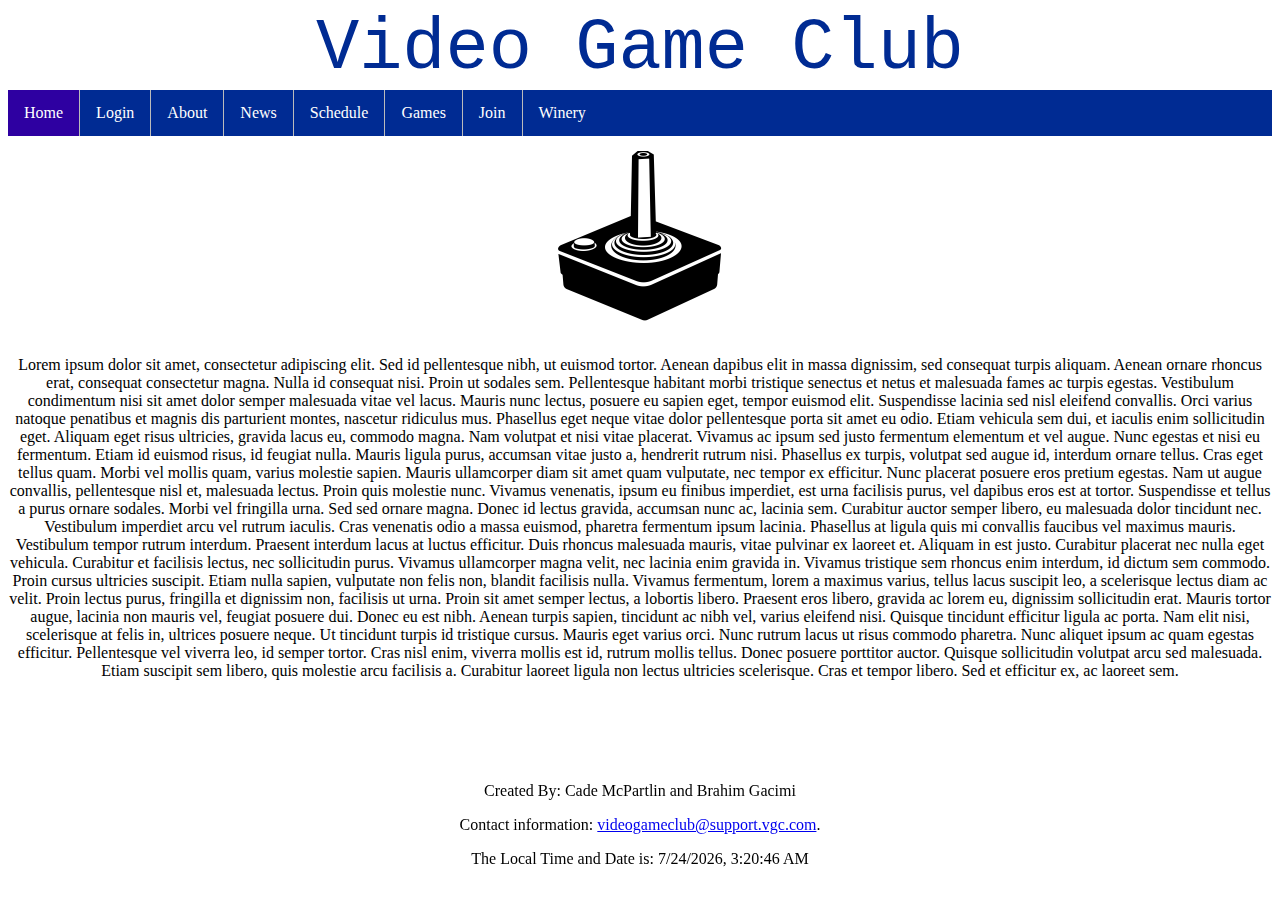
<file: html/index.html>
<!doctype html>
<html>
<head>
<meta charset="utf-8">
<title>Video Game Club</title>
<style type="text/css">

</style>
<script src = "DateTime.js"></script>
<link href="../css/styles.css" rel="stylesheet" type="text/css">
</head>
<header class="header">  Video Game Club</header>
<nav class="nav_bar">
  <ul>
	<li><a a class="active" href="index.html"> Home</a></li>
    <li><a href="login.html">Login</a></li>
    <li><a href="about.html">About</a><br>
    </li>
    <li><a href="news.html">News</a></li>
    <li><a href="schedule.html">Schedule </a></li>
	<li><a href="Games.html">Games</a></li> 
	<li><a href="become_member.html">Join</a></li>
	<li><a href="wine.php">Winery</a></li>
  </ul>
</nav>
<main class="home_image_section">
	<img clas= "home_image" src="../images/atari.png" alt=""/>
	<p>Lorem ipsum dolor sit amet, consectetur adipiscing elit. Sed id pellentesque nibh, ut euismod tortor. Aenean dapibus elit in massa dignissim, sed consequat turpis aliquam. Aenean ornare rhoncus erat, consequat consectetur magna. Nulla id consequat nisi. Proin ut sodales sem. Pellentesque habitant morbi tristique senectus et netus et malesuada fames ac turpis egestas. Vestibulum condimentum nisi sit amet dolor semper malesuada vitae vel lacus. Mauris nunc lectus, posuere eu sapien eget, tempor euismod elit. Suspendisse lacinia sed nisl eleifend convallis. Orci varius natoque penatibus et magnis dis parturient montes, nascetur ridiculus mus. Phasellus eget neque vitae dolor pellentesque porta sit amet eu odio. Etiam vehicula sem dui, et iaculis enim sollicitudin eget. Aliquam eget risus ultricies, gravida lacus eu, commodo magna. Nam volutpat et nisi vitae placerat. Vivamus ac ipsum sed justo fermentum elementum et vel augue. Nunc egestas et nisi eu fermentum. Etiam id euismod risus, id feugiat nulla. Mauris ligula purus, accumsan vitae justo a, hendrerit rutrum nisi. Phasellus ex turpis, volutpat sed augue id, interdum ornare tellus. Cras eget tellus quam. Morbi vel mollis quam, varius molestie sapien. Mauris ullamcorper diam sit amet quam vulputate, nec tempor ex efficitur. Nunc placerat posuere eros pretium egestas. Nam ut augue convallis, pellentesque nisl et, malesuada lectus. Proin quis molestie nunc. Vivamus venenatis, ipsum eu finibus imperdiet, est urna facilisis purus, vel dapibus eros est at tortor. Suspendisse et tellus a purus ornare sodales. Morbi vel fringilla urna. Sed sed ornare magna. Donec id lectus gravida, accumsan nunc ac, lacinia sem. Curabitur auctor semper libero, eu malesuada dolor tincidunt nec. Vestibulum imperdiet arcu vel rutrum iaculis. Cras venenatis odio a massa euismod, pharetra fermentum ipsum lacinia. Phasellus at ligula quis mi convallis faucibus vel maximus mauris. Vestibulum tempor rutrum interdum. Praesent interdum lacus at luctus efficitur. Duis rhoncus malesuada mauris, vitae pulvinar ex laoreet et. Aliquam in est justo. Curabitur placerat nec nulla eget vehicula. Curabitur et facilisis lectus, nec sollicitudin purus. Vivamus ullamcorper magna velit, nec lacinia enim gravida in. Vivamus tristique sem rhoncus enim interdum, id dictum sem commodo. Proin cursus ultricies suscipit. Etiam nulla sapien, vulputate non felis non, blandit facilisis nulla. Vivamus fermentum, lorem a maximus varius, tellus lacus suscipit leo, a scelerisque lectus diam ac velit. Proin lectus purus, fringilla et dignissim non, facilisis ut urna. Proin sit amet semper lectus, a lobortis libero. Praesent eros libero, gravida ac lorem eu, dignissim sollicitudin erat. Mauris tortor augue, lacinia non mauris vel, feugiat posuere dui. Donec eu est nibh. Aenean turpis sapien, tincidunt ac nibh vel, varius eleifend nisi. Quisque tincidunt efficitur ligula ac porta. Nam elit nisi, scelerisque at felis in, ultrices posuere neque. Ut tincidunt turpis id tristique cursus. Mauris eget varius orci. Nunc rutrum lacus ut risus commodo pharetra. Nunc aliquet ipsum ac quam egestas efficitur. Pellentesque vel viverra leo, id semper tortor. Cras nisl enim, viverra mollis est id, rutrum mollis tellus. Donec posuere porttitor auctor. Quisque sollicitudin volutpat arcu sed malesuada. Etiam suscipit sem libero, quis molestie arcu facilisis a. Curabitur laoreet ligula non lectus ultricies scelerisque. Cras et tempor libero. Sed et efficitur ex, ac laoreet sem.</p>
</main>

<footer class="foot">
  <p>Created By: Cade McPartlin and Brahim Gacimi</p>
  <p>Contact information: <a href="mailto:someone@example.com">videogameclub@support.vgc.com</a>.</p>
  <section id = "strings"></section>
</footer>
</html>
</file>
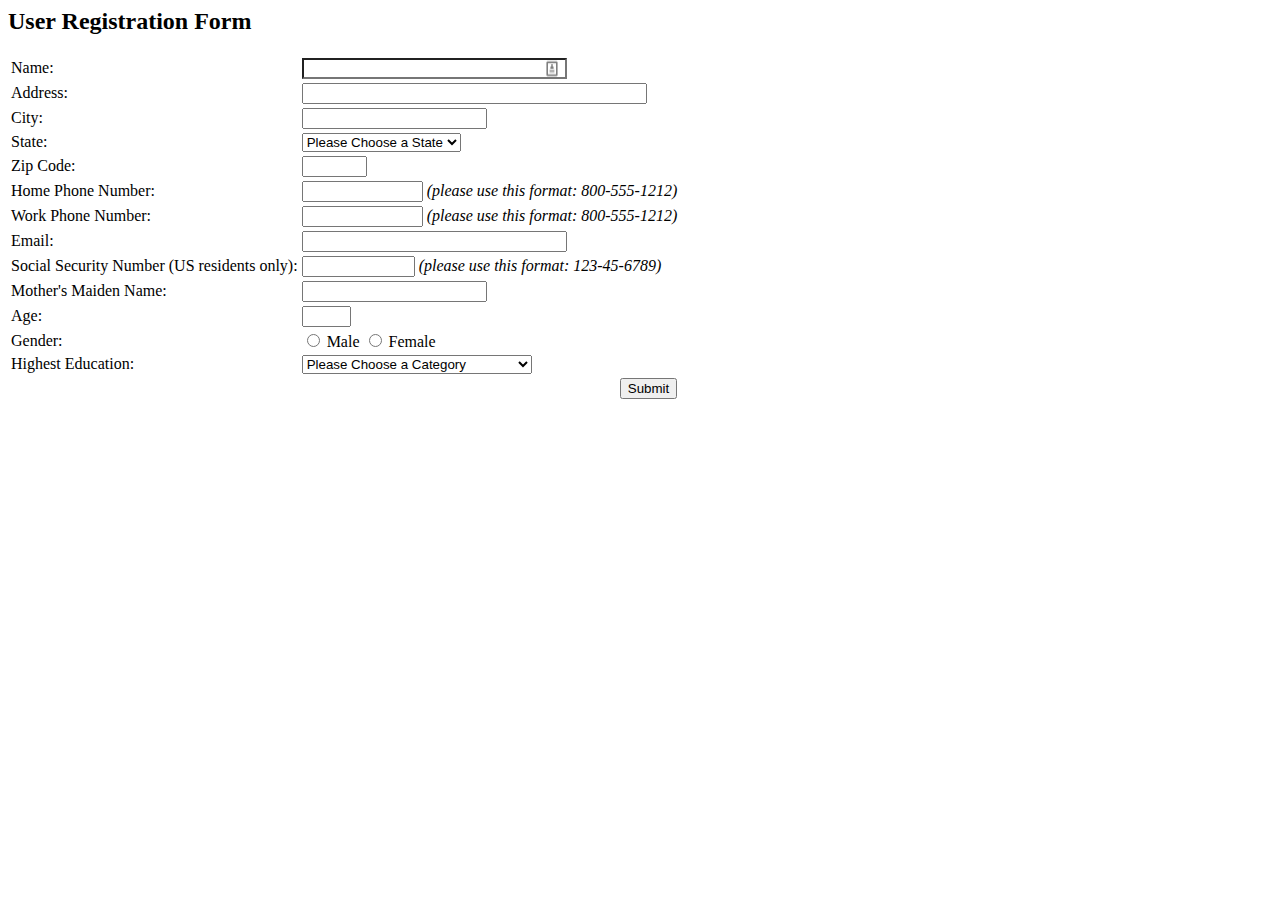
<file: User Registration.html>
<!-- saved from url=(0054)http://cs99.bradley.edu/~jiangbo/input_validation.html -->
<html><head><meta http-equiv="Content-Type" content="text/html; charset=windows-1252">
    <title>User Registration</title>
    <script language="JavaScript" src="./User Registration_files/formLib.js.download"></script>
    <script>
    <!--
      function validateForm ( form ) {
          
          requiredText = new Array( "name", "address", "city", "zip",
                                    "home_phone", "work_phone", "email", "age",
                                    "social_security", "maiden_name" );
          
          requiredSelect = new Array( "state", "education" );
          requiredRadio  = new Array( "gender" );
          
          return requireValues ( form, requiredText   ) &&
                 requireSelects( form, requiredSelect ) &&
                 requireRadios ( form, requiredRadio  ) &&
                 checkProblems ();
      }
    // -->
    </script>
  </head>
  
  <body bgcolor="#ffffff">
    
    <h2>User Registration Form</h2>
    
    <form method="GET" action="http://cs99.bradley.edu/~jiangbo/cgi-bin/registration.cgi" onsubmit="return validateForm( this );">
      <table border="0">
        <tbody><tr><td>
            Name:
          </td><td>
            <input type="text" name="name" size="30" maxlength="30" style="background-image: url(&quot;[data-uri]&quot;); background-repeat: no-repeat; background-attachment: scroll; background-size: 16px 18px; background-position: 98% 50%;">
          </td></tr>
        <tr><td>
            Address:
          </td><td>
            <input type="text" name="address" size="40" maxlength="50">
          </td></tr>
        <tr><td>
            City:
          </td><td>
            <input type="text" name="city" size="20" maxlength="20">
          </td></tr>
        <tr><td>
            State:
          </td><td>
            <select name="state" size="1">
              <option value="">Please Choose a State</option>
              <option value="AL">Alabama</option>
              <option value="AK">Alaska</option>
              <option value="AZ">Arizona</option>
                  .
                  .
                  .
              <option value="WY">Wyoming</option>
            </select>
          </td></tr>
        <tr><td>
            Zip Code:
          </td><td>
            <input type="text" name="zip" size="5" maxlength="5" onchange="checkZip( this );">
          </td></tr>
        <tr><td>
            Home Phone Number:
          </td><td>
            <input type="text" name="home_phone" size="12" maxlength="12" onchange="checkPhone( this );">
            <i>(please use this format: 800-555-1212)</i>
          </td></tr>
        <tr><td>
            Work Phone Number:
          </td><td>
            <input type="text" name="work_phone" size="12" maxlength="12" onchange="checkPhone( this );">
            <i>(please use this format: 800-555-1212)</i>
          </td></tr>
        <tr><td>
            Email:
          </td><td>
            <input type="text" name="email" size="30" maxlength="50" onchange="checkEmail( this );">
          </td></tr>
        <tr><td>
            Social Security Number (US residents only):
          </td><td>
            <input type="text" name="social_security" size="11" maxlength="11" onchange="checkSSN( this );">
            <i>(please use this format: 123-45-6789)</i>
          </td></tr>
        <tr><td>
            Mother's Maiden Name:
          </td><td>
            <input type="text" name="maiden_name" size="20" maxlength="20">
          </td></tr>
        <tr><td>
            Age:
          </td><td>
            <input type="text" name="age" size="3" maxlength="3" onchange="checkAge( this );">
          </td></tr>
        <tr><td>
            Gender:
          </td><td>
            <input type="radio" name="gender" value="male"> Male
            <input type="radio" name="gender" value="female"> Female
          </td></tr>
        <tr><td>
            Highest Education:
          </td><td>
            <select name="education" size="1">
              <option value="">Please Choose a Category</option>
              <option value="grade">Grade School</option>
              <option value="high">High School Graduate (or GED)</option>
              <option value="college">Some College</option>
              <option value="junior">Technical or Junior College Degree</option>
              <option value="bachelors">Four Year College Degree</option>
              <option value="graduate">Post Graduate Degree</option>
            </select>
          </td></tr>
        <tr>
          <td colspan="2" align="right">
            <input type="submit">
          </td></tr>
      </tbody></table>
    </form>
    
  

</body></html>
</file>
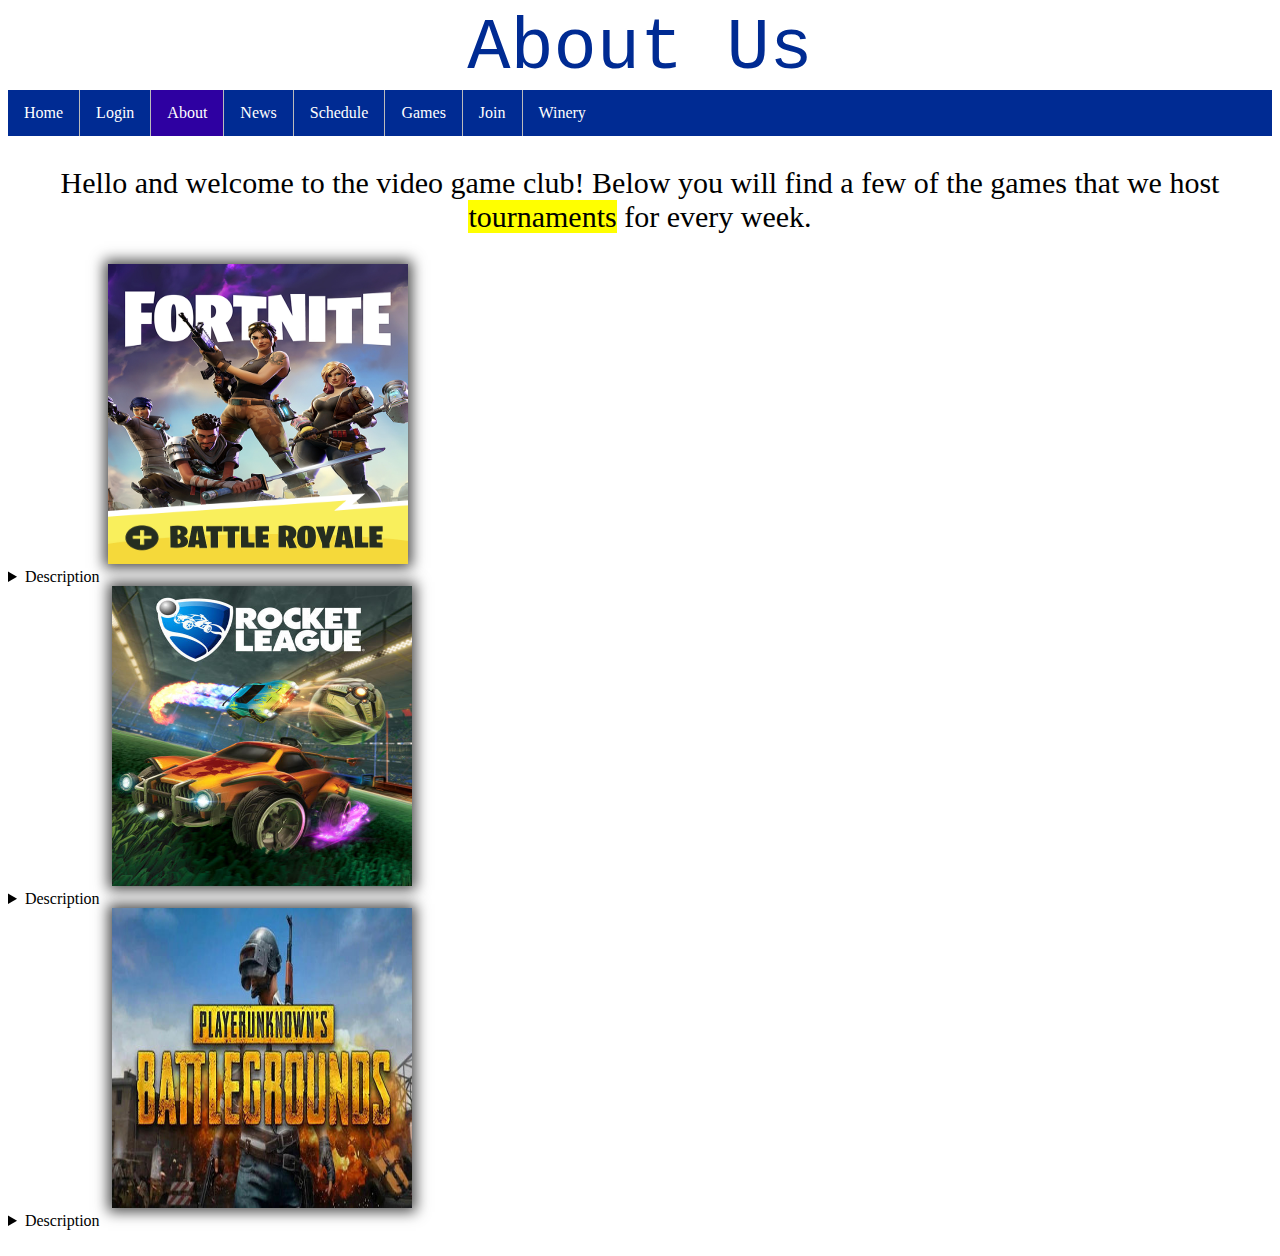
<file: html/about.html>
<!doctype html>
<html>
<head>
<meta charset="utf-8">
<title>Video Game Club - About</title>
<style type="text/css">
</style>
<link href="../css/styles.css" rel="stylesheet" type="text/css">
</head>

<body class="body">
<header class="header">About Us</header>
	<nav class="nav_bar">
	  <ul>
		<li><a href="index.html"> Home</a></li>
		<li><a href="login.html">Login</a></li>
		<li><a class="active" href="about.html">About</a><br>
		</li>
		<li><a href="news.html">News</a></li>
		<li><a href="schedule.html">Schedule </a></li>
		<li><a href="Games.html">Games</a></li> 
		<li><a href="become_member.html">Join</a></li>
		<li><a href="wine.php">Winery</a></li>

	  </ul>
	</nav>
<p class="about_text">Hello and welcome to the video game club! Below you will find a few of the games that we host <mark>tournaments</mark> for every week.</p>
	<section class="about_image_section">
		<img class = "about_images" src="../images/Fortnite.jpg" width="600" height="800" alt="">
			<details>
				<summary>Description</summary>
				<p>Fortnite is a co-op sandbox survival game developed by Epic Games and People Can Fly and published by Epic Games. The game is supported through microtransactions to purchase in-game currency that can be used towards these upgrades.</p>
			</details>
		<img/>
		<img class = "about_images" src="../images/rocket_league.jpg" width="518" height="600" alt="">
			<details>
			<summary>Description</summary>
			<p>Rocket League is a vehicular soccer video game developed and published by Psyonix. Rocket League is a sequel to Psyonix's Supersonic Acrobatic Rocket-Powered Battle-Cars, a 2008 video game for the PlayStation 3.</p>
			</details>
		<img/>
		<img class = "about_images" src="../images/PUBG.jpg" width="590" height="350" alt="">
			<details>
			<summary>Description</summary>
			<p>PlayerUnknown's Battlegrounds (PUBG) is a multiplayer online battle royale game developed and published by PUBG Corporation, a subsidiary of South Korean publisher Bluehole. The available safe area of the game's map decreases in size over time, directing surviving players into tighter areas to force encounters.</p>
			</details>
		<img/>	
	
	</section>
	
</body>	

</html>
</file>
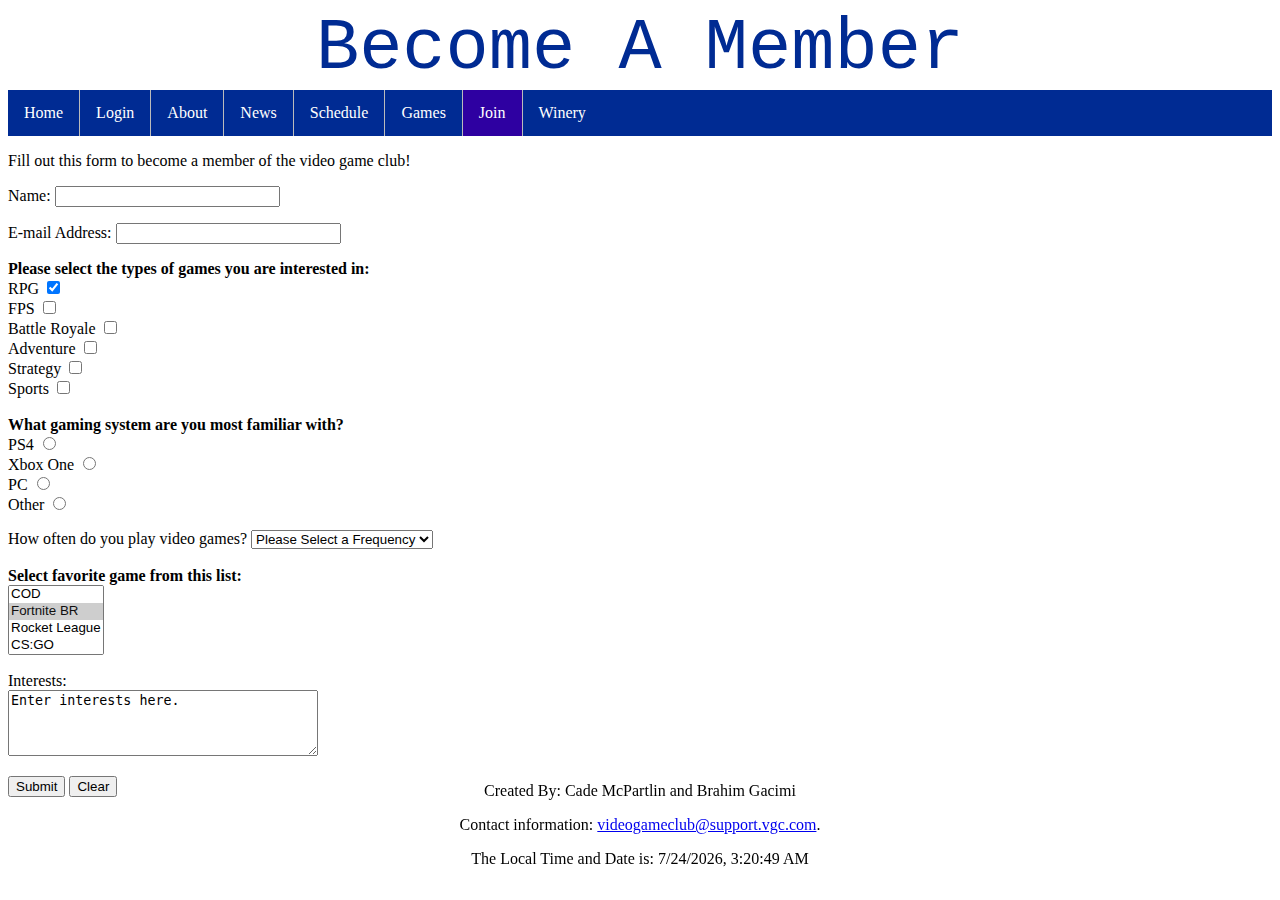
<file: html/become_member.html>
<!doctype html>
<html>
<head>
<meta charset="utf-8">
<title>Video Game Club - Join</title>
 <script language="JavaScript" src="../js/formLib.js"></script>
 <script src = "DateTime.js"></script>
<script>
<!--
  function validateForm ( form ) {

	  requiredText = new Array( "name", "email");

	  requiredSelect = new Array( "play_frequency", "game_types"  );
	  requiredRadio  = new Array( "game_system" );

	  return requireValues ( form, requiredText   ) &&
			 requireSelects( form, requiredSelect ) &&
			 requireRadios ( form, requiredRadio  ) &&
			 checkProblems ();
  }
// -->
</script>
<style type="text/css">
</style>
<link href="../css/styles.css" rel="stylesheet" type="text/css">
</head>
<header class="header">Become A Member</header>
<nav class="nav_bar">
  <ul>
	<li><a href="index.html"> Home</a></li>
    <li><a href="login.html">Login</a></li>
    <li><a href="about.html">About</a><br>
    </li>
    <li><a href="news.html">News</a></li>
    <li><a href="schedule.html">Schedule </a></li>
	<li><a href="Games.html">Games</a></li> 
	<li><a class="active" href="become_member.html">Join</a></li>
	<li><a href="wine.php">Winery</a></li>
  </ul>
</nav>

<body>
	<p>Fill out this form to become a member of the video game club!</p>
	
	<form class="form" method = "POST" action = "http://cs99.bradley.edu/~cmcpartlin/cgi-bin/member_echo.cgi" onSubmit="return validateForm( this );">
		<p><label>Name:
			<input name = "name" type = "text" size = "25" value = "">
	  </label></p>
		
		<p><label>E-mail Address: 
			<input name = "email" type = "text" size = "25" value = "">
			</label></p>
		
		<strong>Please select the types of games you are interested in:</strong><br>
		<label>RPG
	  <input name = "game_types" type = "checkbox"
				value = "RPG" checked></label><br>
		<label>FPS
			<input name = "game_types" type = "checkbox"
				value = "FPS"></label><br>
		<label>Battle Royale
			<input name = "game_types" type = "checkbox"
				value = "Battle Royale"></label><br>
		<label>Adventure
			<input name = "game_types" type = "checkbox"
				value = "Adventure"></label><br>
		<label>Strategy
			<input name = "game_types" type = "checkbox"
				value = "Strategy"></label><br>
		<label>Sports
			<input name = "game_types" type = "checkbox"
				value = "Sports"></label><br>
		
		<br><strong>What gaming system are you most familiar with?</strong><br>
		<label>PS4
			<input name = "game_system" type = "radio"
				value = "PS4"></label><br>
		<label>Xbox One
			<input name = "game_system" type = "radio"
				value = "Xbox One"></label><br>
		<label>PC
			<input name = "game_system" type = "radio"
				value = "PC"></label><br>
		<label>Other
			<input name = "game_system" type = "radio"
				value = "Other"></label>
	  <p>
		
		 <label>How often do you play video games?
			  <select name ="play_frequency">
				  	<option value="">Please Select a Frequency</option>
					<option >Every Day</option>
					<option >3x week</option>
					<option >1x week</option>
					<option >1x month</option>
					<option >Once in a while</option>
					<option >Never</option>
				  	
				</select>
			</label><br> 
		  
		<br><strong>Select favorite game from this list:</strong>
		<br><select name="fave_game" size="4" multiple="">
		  <option>COD</option>
		  <option selected="selected">Fortnite BR</option>
		  <option>Rocket League</option>
		  <option>CS:GO</option>
		  <option>PUBG</option>
		  <option>Other</option>
		</select><br>
		
			
		</p>
		
		<p><label>Interests:<br>
			<textarea name = "interests"
				rows = "4" cols = "36">Enter interests here.</textarea>
			</label></p>
		
		<p>
			<input type = "submit" value = "Submit">
			<input type = "reset" value = "Clear">
		</p>
	</form>
</body>

<footer class="foot">
  <p>Created By: Cade McPartlin and Brahim Gacimi</p>
  <p>Contact information: <a href="mailto:someone@example.com">videogameclub@support.vgc.com</a>.</p>
  <section id = "strings"></section>
</footer>
</html>
</file>
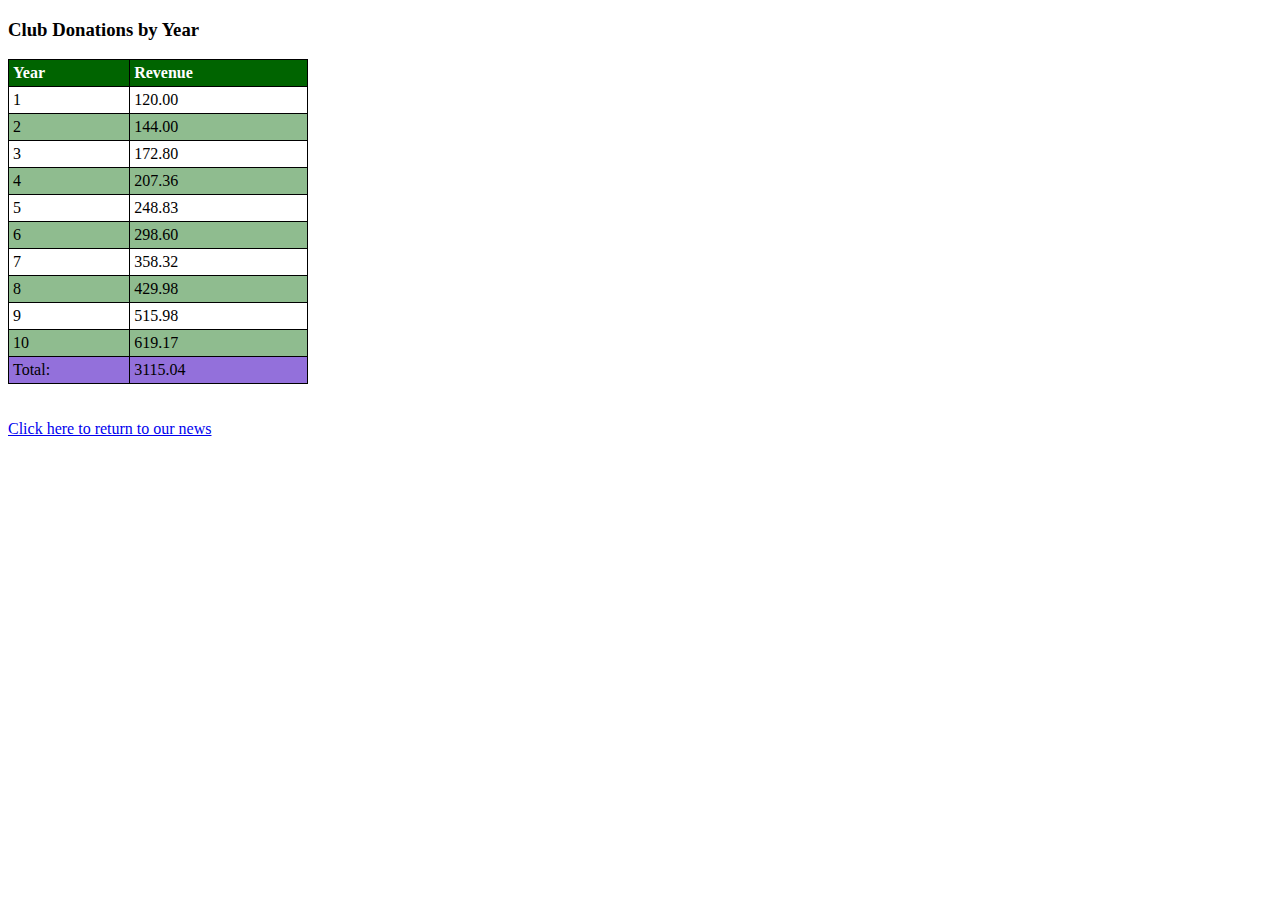
<file: html/ClubRevenue.html>
<!DOCTYPE html>
<!-- saved from url=(0049)http://hilltop.bradley.edu/~jiangbo/interest.html -->
<html><head><meta http-equiv="Content-Type" content="text/html; charset=UTF-8">
      
      <title>Club Revenue</title>
      <style type="text/css">
         table         { width: 300px;
                         border-collapse:collapse; 
                         background-color: darkseagreen; }
         table, td, th { border: 1px solid black; 
                         padding: 4px; }
         th            { text-align: left; 
                         color: white;
                         background-color: darkgreen; }
         tr.oddrow     { background-color: white; }
		  tr.end 	   { background-color: mediumpurple; }
      </style>
      <script>

         var amount; // current amount of money
         var principal = 100.00; // principal amount
         var rate = 0.20; // interest rate
		 var total = 0;

         document.writeln( "<table>" ); // begin the table
         document.writeln( 
            "<h3>Club Donations by Year</h3>" );
         document.writeln( 
            "<thead><tr><th>Year</th>" ); // year column heading
         document.writeln(
            "<th>Revenue</th>" ); // amount column heading
         document.writeln( "</tr></thead><tbody>" );

         // output a table row for each year
         for ( var year = 1; year <= 10; ++year )
         {
            amount = principal * Math.pow( 1.0 + rate, year );
			total = total + amount;

            if ( year % 2 !== 0 )
               document.writeln( "<tr class='oddrow'><td>" + year + 
                  "</td><td>" + amount.toFixed(2) + "</td></tr>" );
            else
               document.writeln( "<tr><td>" + year + 
                  "</td><td>" + amount.toFixed(2) + "</td></tr>" );
         } //end for

		  document.writeln( "<tr class='end'> <td>" + "Total:" + 
                  "</td><td>" + total.toFixed(2) + "</td></tr>" );
         document.writeln( "</tbody></table>" );

      </script>
	
   <br><br><a href="news.html">Click here to return to our news</a>




<!--
**************************************************************************
* (C) Copyright 1992-2012 by Deitel & Associates, Inc. and               *
* Pearson Education, Inc. All Rights Reserved.                           *
*                                                                        *
* DISCLAIMER: The authors and publisher of this book have used their     *
* best efforts in preparing the book. These efforts include the          *
* development, research, and testing of the theories and programs        *
* to determine their effectiveness. The authors and publisher make       *
* no warranty of any kind, expressed or implied, with regard to these    *
* programs or to the documentation contained in these books. The authors *
* and publisher shall not be liable in any event for incidental or       *
* consequential damages in connection with, or arising out of, the       *
* furnishing, performance, or use of these programs.                     *
**************************************************************************
--> </head>



</html>
</file>
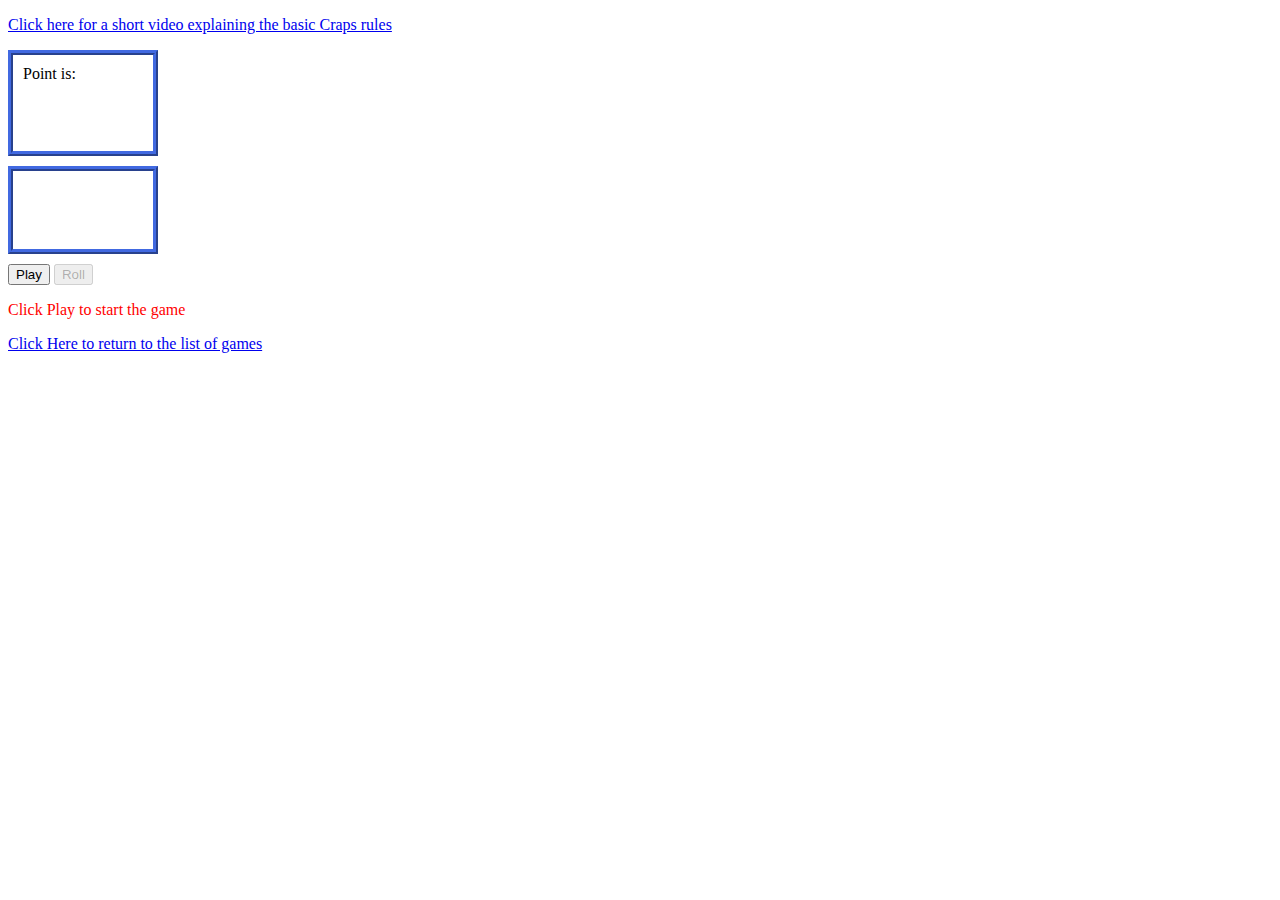
<file: html/Craps.html>
<!DOCTYPE html>

<!-- Fig. 9.7: Craps.html -->
<!-- Craps game simulation. -->
<html>
   <head>
      <meta charset = "utf-8">
      <title>Craps Game Simulation</title>
      <style type = "text/css">
         p.red  { color: red }
         img    { width: 54px; height: 54px; }
         div    { border: 5px ridge royalblue; 
                  padding: 10px; width: 120px; 
                  margin-bottom: 10px; }
         .point { margin: 0px; }
      </style>
      <script>
         // variables used to refer to page elements
         var pointDie1Img; // refers to first die point img
         var pointDie2Img; // refers to second die point img
         var rollDie1Img; // refers to first die roll img
         var rollDie2Img; // refers to second die roll img
         var messages; // refers to "messages" paragraph
         var playButton; // refers to Play button
         var rollButton; // refers to Roll button
         var dicerolling; // refers to audio clip for dice

         // other variables used in program
         var myPoint; // point if no win/loss on first roll
         var die1Value; // value of first die in current roll
         var die2Value; // value of second die in current roll

         // starts a new game
         function startGame() 
         {
            // get the page elements that we'll interact with
            dicerolling = document.getElementById( "dicerolling" );
            pointDie1Img = document.getElementById( "pointDie1" );
            pointDie2Img = document.getElementById( "pointDie2" );
            rollDie1Img = document.getElementById( "rollDie1" );
            rollDie2Img = document.getElementById( "rollDie2" );
            messages = document.getElementById( "messages" );
            playButton = document.getElementById( "play" );
            rollButton = document.getElementById( "roll" );

            // prepare the GUI
            rollButton.disabled = true; // disable rollButton
            setImage( pointDie1Img ); // reset image for new game
            setImage( pointDie2Img ); // reset image for new game
            setImage( rollDie1Img ); // reset image for new game
            setImage( rollDie2Img ); // reset image for new game

            myPoint = 0; // there is currently no point 
            firstRoll(); // roll the dice to start the game
         } // end function startGame

         // perform first roll of the game
         function firstRoll()
         {
            var sumOfDice = rollDice(); // first roll of the dice

            // determine if the user won, lost or must continue rolling
            switch (sumOfDice) 
            {
               case 7: case 11: // win on first roll
                  messages.innerHTML = 
                     "You Win!!! Click Play to play again.";
                  break;
               case 2: case 3: case 12: // lose on first roll
                  messages.innerHTML = 
                     "Sorry. You Lose. Click Play to play again.";
                  break;
               default: // remember point
                  myPoint = sumOfDice;
                  setImage( pointDie1Img, die1Value );
                  setImage( pointDie2Img, die2Value );
                  messages.innerHTML = "Roll Again!";
                  rollButton.disabled = false; // enable rollButton
                  playButton.disabled = true; // disable playButton
                  break;
            } // end switch
         } // end function firstRoll

         // called for subsequent rolls of the dice
         function rollAgain()
         {
            var sumOfDice = rollDice(); // subsequent roll of the dice

            if (sumOfDice == myPoint) 
            {
               messages.innerHTML =
                  "You Win!!! Click Play to play again.";
               rollButton.disabled = true; // disable rollButton
               playButton.disabled = false; // enable playButton
            } // end if
            else if (sumOfDice == 7) // craps
            {
               messages.innerHTML = 
                  "Sorry. You Lose. Click Play to play again.";
               rollButton.disabled = true; // disable rollButton
               playButton.disabled = false; // enable playButton
            } // end else if
         } // end function rollAgain

         // roll the dice
         function rollDice() 
         {
            dicerolling.play(); // play dice rolling sound

            // clear old die images while rolling sound plays
            die1Value = NaN;
            die2Value = NaN;
            showDice();
	    
            die1Value = Math.floor(1 + Math.random() * 6);
            die2Value = Math.floor(1 + Math.random() * 6);
            return die1Value + die2Value;
         } // end function rollDice

         // display rolled dice
         function showDice()
         {
            setImage( rollDie1Img, die1Value );
            setImage( rollDie2Img, die2Value );
         } // end function showDice

         // set image source for a die
         function setImage( dieImg, dieValue ) 
         {
            if ( isFinite( dieValue ) )
               dieImg.src = "../images/die" + dieValue + ".png";
            else
               dieImg.src = "../images/blank.png";
         } // end function setImage

         // register event liseners
         function start()
         {
            var playButton = document.getElementById( "play" );
            playButton.addEventListener( "click", startGame, false );
            var rollButton = document.getElementById( "roll" );
            rollButton.addEventListener( "click", rollAgain, false );
            var diceSound = document.getElementById( "dicerolling" );
            diceSound.addEventListener( "ended", showDice, false );
         } // end function start

         window.addEventListener( "load", start, false );
      </script>
   </head>
   <body>
      <audio id = "dicerolling" preload = "auto">
         <source src = "http://test.deitel.com/dicerolling.mp3"
            type = "audio/mpeg">
         <source src = "http://test.deitel.com/dicerolling.ogg"
            type = "audio/ogg">
         Browser does not support audio tag</audio>
      <p><a href = "CrapsRules.html">Click here for a short video
         explaining the basic Craps rules</a></p>
      <div id = "pointDiv">
         <p class = "point">Point is:</p>
         <img id = "pointDie1" src = "../images/blank.png"  
            alt = "Die 1 of Point Value">
         <img id = "pointDie2" src = "../images/blank.png"
            alt = "Die 2 of Point Value">
      </div>
      <div class = "rollDiv">
         <img id = "rollDie1" src = "../images/blank.png" 
            alt = "Die 1 of Roll Value">
         <img id = "rollDie2" src = "../images/blank.png" 
            alt = "Die 2 of Roll Value">
      </div>
      <form action = "#">
         <input id = "play" type = "button" value = "Play">
         <input id = "roll" type = "button" value = "Roll" disabled>
      </form>
      <p id = "messages" class = "red">Click Play to start the game</p>
	  <a href="Games.html">Click Here to return to the list of games</a>
   </body>
</html>

<!--
**************************************************************************
* (C) Copyright 1992-2012 by Deitel & Associates, Inc. and               *
* Pearson Education, Inc. All Rights Reserved.                           *
*                                                                        *
* DISCLAIMER: The authors and publisher of this book have used their     *
* best efforts in preparing the book. These efforts include the          *
* development, research, and testing of the theories and programs        *
* to determine their effectiveness. The authors and publisher make       *
* no warranty of any kind, expressed or implied, with regard to these    *
* programs or to the documentation contained in these books. The authors *
* and publisher shall not be liable in any event for incidental or       *
* consequential damages in connection with, or arising out of, the       *
* furnishing, performance, or use of these programs.                     *
**************************************************************************
-->
</file>
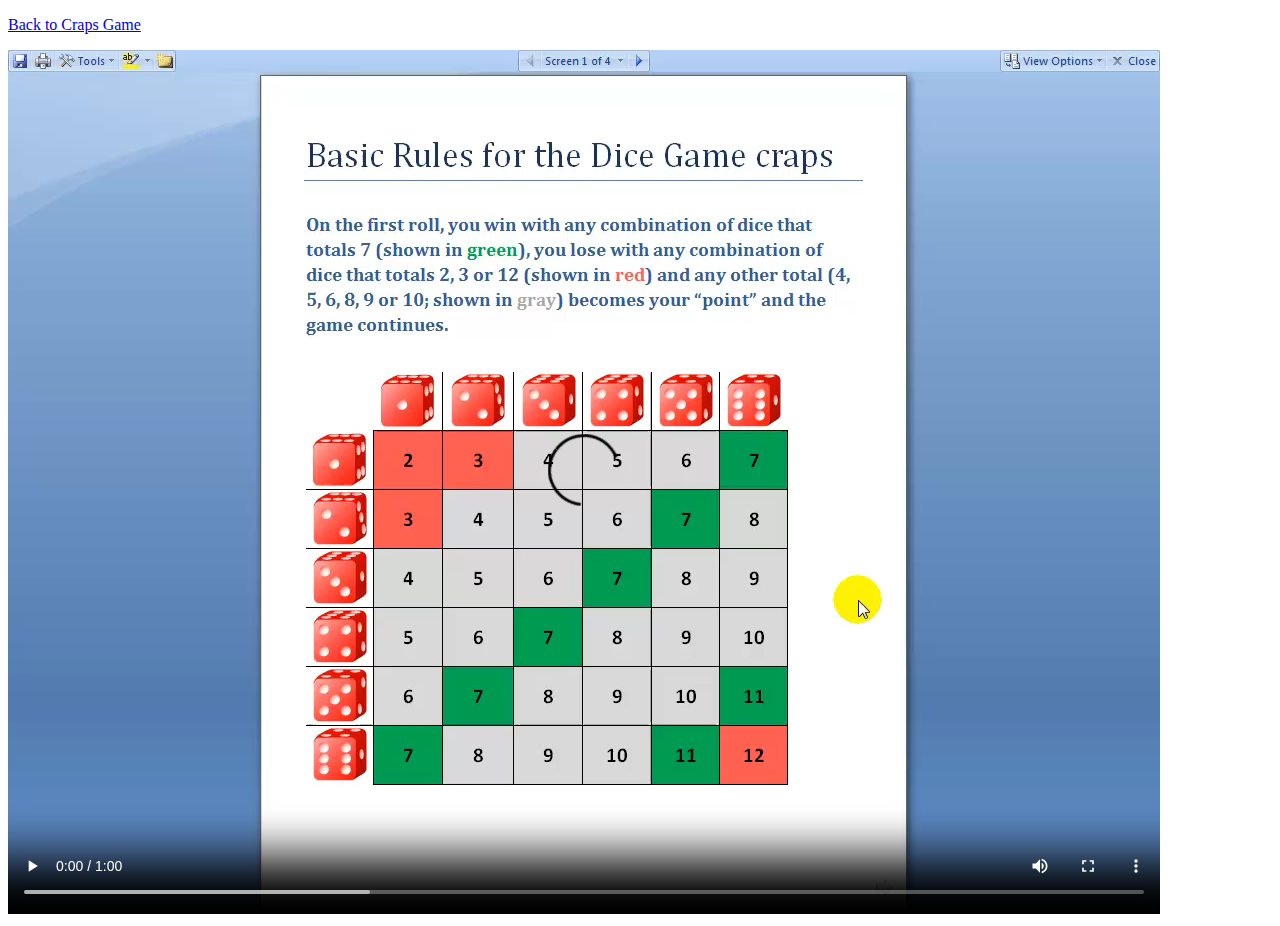
<file: html/CrapsRules.html>
<!DOCTYPE html>

<!-- Fig. 9.8: CrapsRules.html -->
<!-- Web page with a video of the basic rules for the dice game Craps. -->
<html>
   <head>
      <meta charset = "utf-8">
      <title>Craps Rules</title>
   </head>
   <body>
      <p><a href = "Craps.html">Back to Craps Game</a></p> 
      <video controls>
         <source src = "CrapsRules.mp4" type = "video/mp4">
         <source src = "CrapsRules.webm" type = "video/webm">
         A player rolls two dice. Each die has six faces that contain
         one, two, three, four, five and six spots, respectively. The 
         sum of the spots on the two upward faces is calculated. If the
         sum is 7 or 11 on the first throw, the player wins. If the sum
         is 2, 3 or 12 on the first throw (called "craps"), the player 
         loses (i.e., the "house" wins). If the sum is 4, 5, 6, 8, 9 or 
         10 on the first throw, that sum becomes the player�s "point." 
         To win, you must continue rolling the dice until you "make your
         point" (i.e., roll your point value). You lose by rolling a 7 
         before making the point. 
      </video>
   </body>
</html>

<!--
**************************************************************************
* (C) Copyright 1992-2012 by Deitel & Associates, Inc. and               *
* Pearson Education, Inc. All Rights Reserved.                           *
*                                                                        *
* DISCLAIMER: The authors and publisher of this book have used their     *
* best efforts in preparing the book. These efforts include the          *
* development, research, and testing of the theories and programs        *
* to determine their effectiveness. The authors and publisher make       *
* no warranty of any kind, expressed or implied, with regard to these    *
* programs or to the documentation contained in these books. The authors *
* and publisher shall not be liable in any event for incidental or       *
* consequential damages in connection with, or arising out of, the       *
* furnishing, performance, or use of these programs.                     *
**************************************************************************
-->
</file>
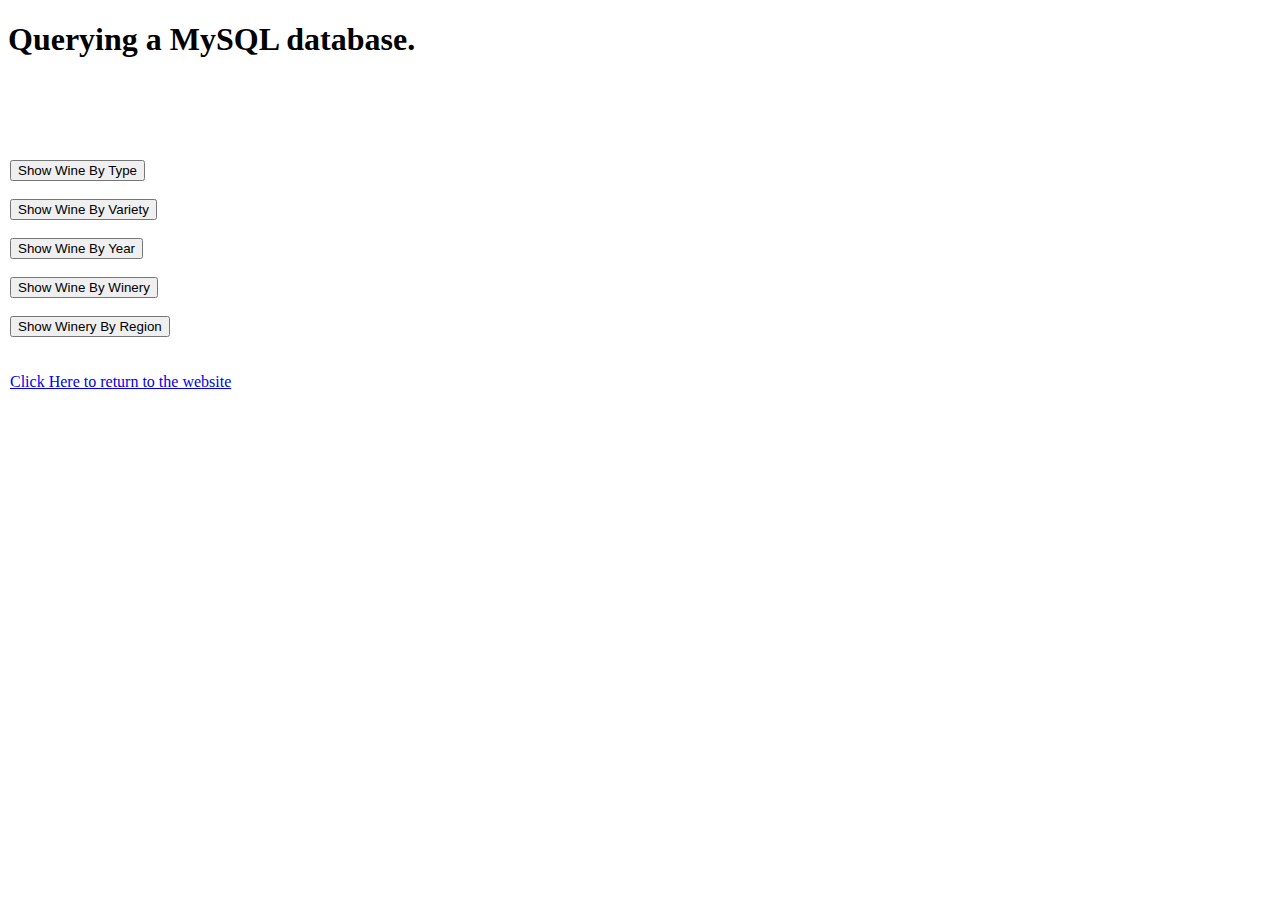
<file: html/data.html>
﻿<!DOCTYPE html>

<!-- Fig. 19.15: data.html -->
<!-- Form to query a MySQL database. -->
<html>
   <head>
      <meta charset = "utf-8">
      <title>Sample Database Query</title>
   </head>
   <body>
      <h1>Querying a MySQL database.</h1>
           <div style="position: absolute; width: 405px; height: 376px; z-index: 1; left: 10px; top: 160px;" id="layer1">
		  <form action="showWineType.php" method="post">
			  <input name="wine_type" type="submit" value="Show Wine By Type"><br>
			 			 
		  </form>
		  <form method="post" action="showVariety.php">
		  	 <br><input name="wine_variety" type="submit" value="Show Wine By Variety"><br><br>
		  
		  </form>
		  <form method="post" action="showYear.php">
		  	  <input name="wine_year" type="submit" value="Show Wine By Year"><br><br>
		  </form>
		  
		  <form method="post" action="showWinery.php">
		  	<input name="winery" type="submit" value="Show Wine By Winery"><br><br>
		  
		  </form>
		  
		  <form method="post" action="showRegion.php">
		  	 <input name="region" type="submit" value="Show Winery By Region"><br>
			  <br><br>
		  
		  <a href="index.html">Click Here to return to the website</a>

		  </form>
		  
	  </div>
   </body>
</html>

<!--
**************************************************************************
* (C) Copyright 1992-2012 by Deitel & Associates, Inc. and               *
* Pearson Education, Inc. All Rights Reserved.                           *
*                                                                        *
* DISCLAIMER: The authors and publisher of this book have used their     *
* best efforts in preparing the book. These efforts include the          *
* development, research, and testing of the theories and programs        *
* to determine their effectiveness. The authors and publisher make       *
* no warranty of any kind, expressed or implied, with regard to these    *
* programs or to the documentation contained in these books. The authors *
* and publisher shall not be liable in any event for incidental or       *
* consequential damages in connection with, or arising out of, the       *
* furnishing, performance, or use of these programs.                     *
**************************************************************************
-->
</file>
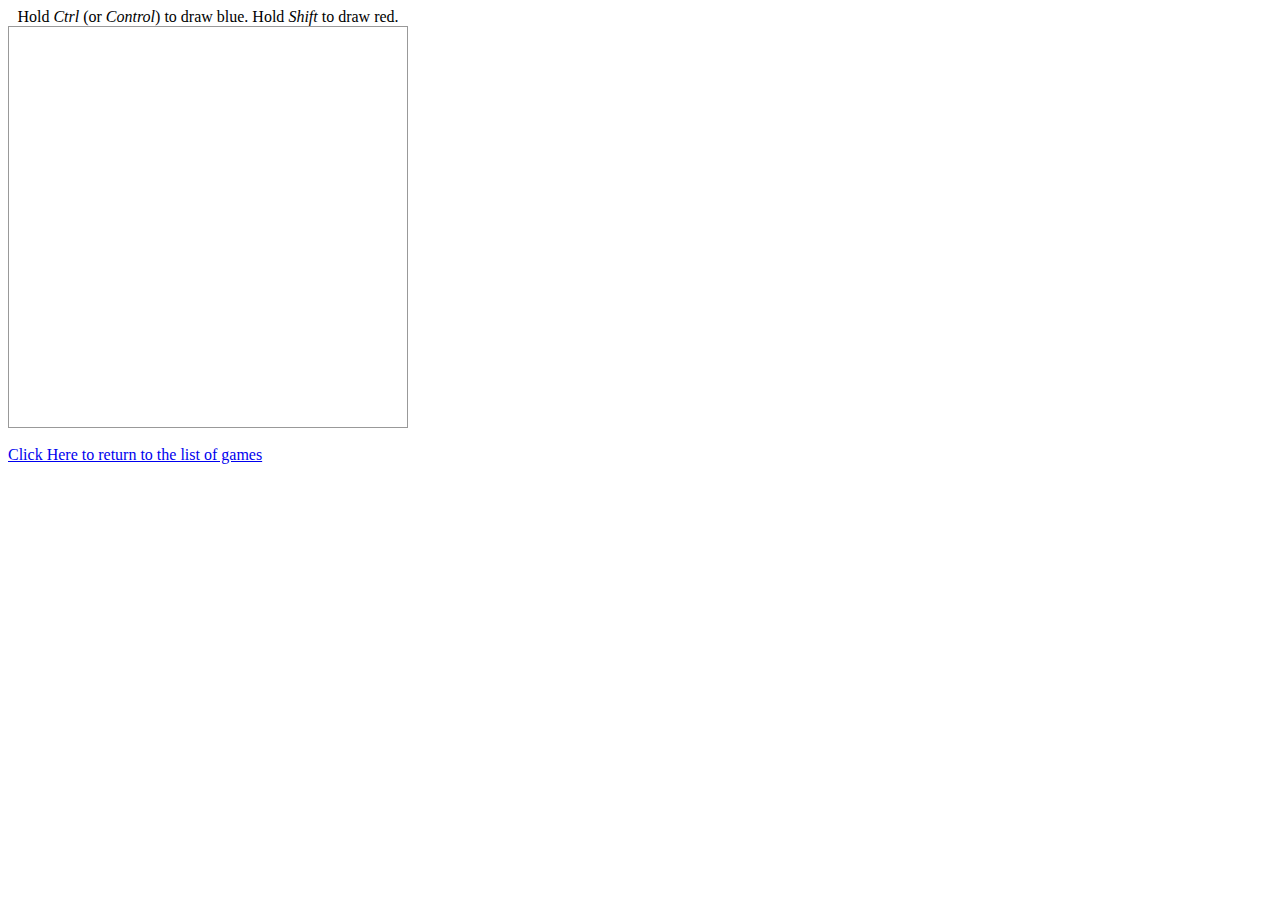
<file: html/draw.html>
<!DOCTYPE html>

<!-- Fig. 13.3: draw.html -->
<!-- A simple drawing program. -->
<html>
   <head>
      <meta charset = "utf-8">
      <title>Simple Drawing Program</title>
      <link rel = "stylesheet" type = "text/css" href = "style.css">
      <script src = "draw.js"></script>
   </head>
   <body>
      <table id = "canvas">
         <caption>Hold <em>Ctrl</em> (or <em>Control</em>) to draw blue. 
            Hold <em>Shift</em> to draw red.</caption>
         <tbody id = "tablebody"></tbody>
      </table>
	   
	 <br><a href="Games.html">Click Here to return to the list of games</a>
   </body>
</html>

<!--
**************************************************************************
* (C) Copyright 1992-2012 by Deitel & Associates, Inc. and               *
* Pearson Education, Inc. All Rights Reserved.                           *
*                                                                        *
* DISCLAIMER: The authors and publisher of this book have used their     *
* best efforts in preparing the book. These efforts include the          *
* development, research, and testing of the theories and programs        *
* to determine their effectiveness. The authors and publisher make       *
* no warranty of any kind, expressed or implied, with regard to these    *
* programs or to the documentation contained in these books. The authors *
* and publisher shall not be liable in any event for incidental or       *
* consequential damages in connection with, or arising out of, the       *
* furnishing, performance, or use of these programs.                     *
**************************************************************************
-->
</file>
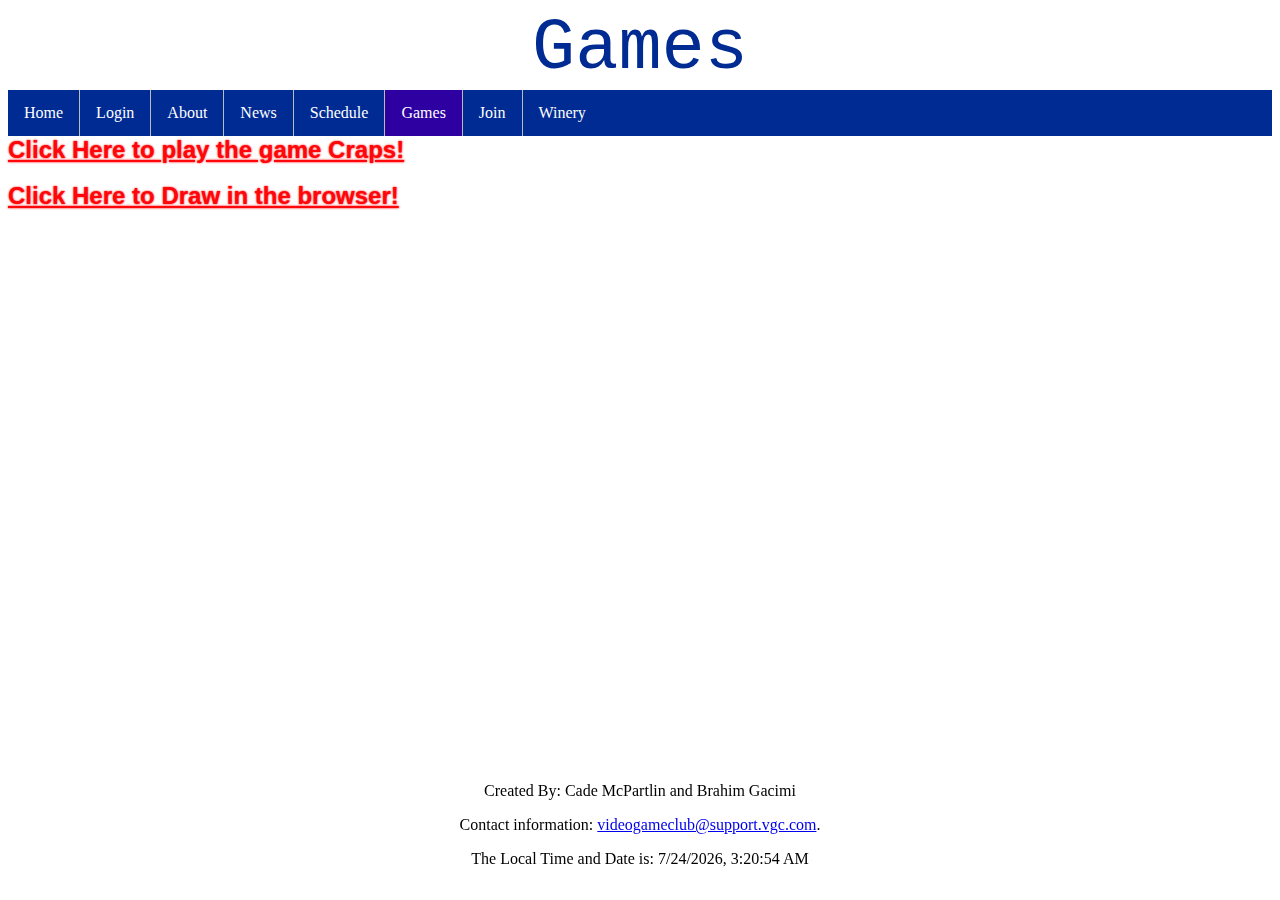
<file: html/Games.html>
<!doctype html>
<html>
<head>
<meta charset="utf-8">
<title>Video Game Club - Games</title>
<style type="text/css">
</style>
<script src = "DateTime.js"></script>
<link href="../css/styles.css" rel="stylesheet" type="text/css">

</head>

<body>

<header class="header">Games</header>
<nav class="nav_bar">
	  <ul>
		<li><a href="index.html"> Home</a></li>
		<li><a href="login.html">Login</a></li>
		<li><a href="about.html">About</a><br></li>
		<li><a href="news.html">News</a></li>
		<li><a href="schedule.html">Schedule </a></li>
		<li><a class="active" href="Games.html">Games</a></li>  
		<li><a href="become_member.html">Join</a></li>
		<li><a href="wine.php">Winery</a></li>
	  </ul>
</nav>
	
<a href="Craps.html" class="link">Click Here to play the game Craps!</a><br><br>
	
<a href="draw.html" class="link">Click Here to Draw in the browser!</a>
	


</body>
	
<footer class="foot">
  <p>Created By: Cade McPartlin and Brahim Gacimi</p>
  <p>Contact information: <a href="mailto:someone@example.com">videogameclub@support.vgc.com</a>.</p>
  <section id = "strings"></section>
</footer>
</html>
</file>
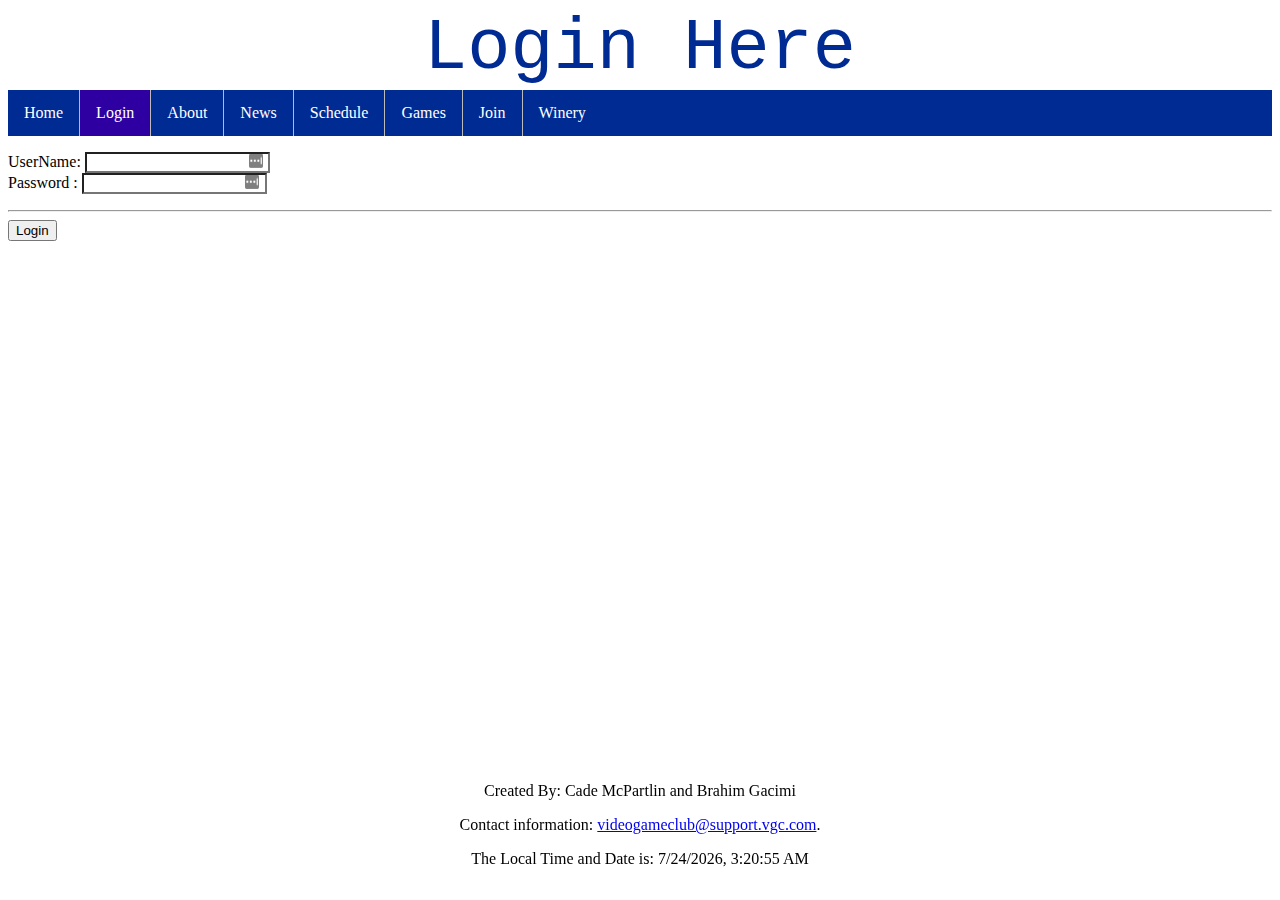
<file: html/login.html>
<!doctype html>
<html>
<head>
<meta charset="utf-8">
<title>Video Game Club - Login</title>
<style type="text/css">
</style>
<script src = "DateTime.js"></script>
<link href="../css/styles.css" rel="stylesheet" type="text/css">
</head>
	
<header class="header"> Login Here</header>
	<nav class="nav_bar">
	  <ul>
		<li><a href="index.html"> Home</a></li>
		<li><a class="active" href="login.html">Login</a></li>
		<li><a href="about.html">About</a><br>
		</li>
		<li><a href="news.html">News</a></li>
		<li><a href="schedule.html">Schedule </a></li>
		<li><a href="Games.html">Games</a></li> 
		<li><a href="become_member.html">Join</a></li>
		<li><a href="wine.php">Winery</a></li>
	  </ul>
	</nav>
	
<body> 
	
<form action="http://cs99.bradley.edu/~cmcpartlin/cgi-bin/sample_login.cgi" method="POST">
  <p>
    UserName: <input type="TEXT" name="username" style="background-image: url(&quot;[data-uri]&quot;); background-repeat: no-repeat; background-attachment: scroll; background-size: 16px 18px; background-position: 98% 50%;"><br>

    Password : <input type="password" name="password" style="background-image: url(&quot;[data-uri]&quot;); background-repeat: no-repeat; background-attachment: scroll; background-size: 16px 18px; background-position: 98% 50%;">
  </p>
  
  <hr>
  <input type="SUBMIT" value="Login">
</form>	
	
</body>
	
<footer class="foot">
  <p>Created By: Cade McPartlin and Brahim Gacimi</p>
  <p>Contact information: <a href="mailto:someone@example.com">videogameclub@support.vgc.com</a>.</p>
  <section id = "strings"></section>
</footer>
</html>
</file>
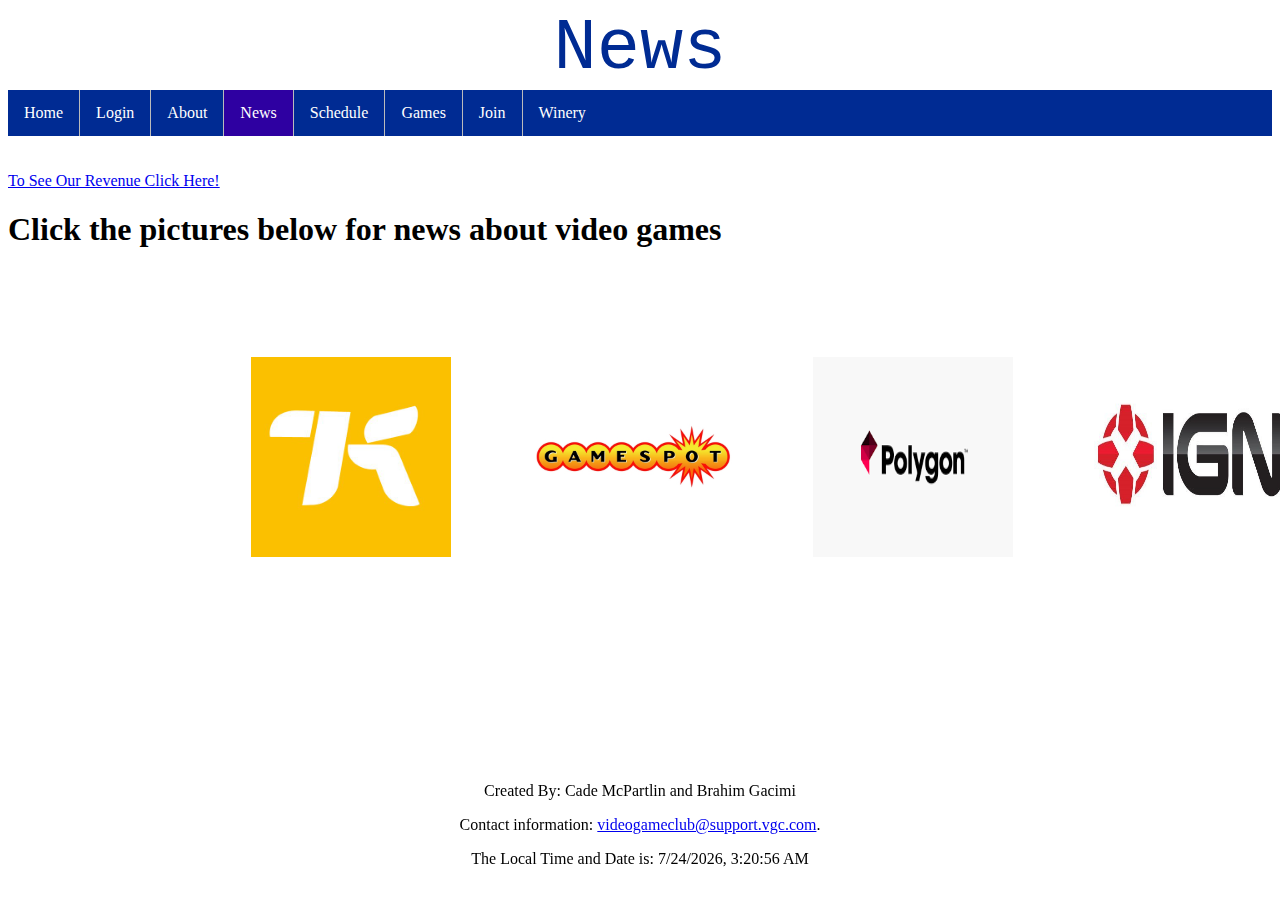
<file: html/news.html>
<!doctype html>
<html>
<head>
<meta charset="utf-8">
<title>Video Game Club - News</title>
<style type="text/css">
</style>
<script src = "DateTime.js"></script>
<link href="../css/styles.css" rel="stylesheet" type="text/css">
</head>

<body>
<header class="header">News</header>
	<nav class="nav_bar">
	  <ul>
	    
		<li><a href="index.html"> Home</a></li>
		<li><a href="login.html">Login</a></li>
		<li><a href="about.html">About</a><br>
		</li>
		<li><a class="active" href="news.html">News</a></li>
		<li><a href="schedule.html">Schedule </a></li>
		<li><a href="Games.html">Games</a></li> 
		<li><a href="become_member.html">Join</a></li>
		<li><a href="wine.php">Winery</a></li>
	  </ul>
    </nav>
<br><br><a href="ClubRevenue.html">To See Our Revenue Click Here!</a>
<h1>Click the pictures below for news about video games</h1>
	<section class="news_image">
		<a href="https://kotaku.com/tag/video-games" class="news_image" target="_blank">
			<img src="../images/kotaku.jpg" alt="" width="480" height="480" class="news_image"/>
		</a>
		<a href="https://www.gamespot.com/news/" class="news_image" target="_blank">
			<img src="../images/gamespot.jpg" alt="" width="600" height="600" class="news_image"/>
		</a>
		<a href="https://www.polygon.com/" class="news_image" target="_blank">
			<img src="../images/polygon.png" alt="" width="299" height="168" class="news_image"/>
		</a>
		<a href="http://www.ign.com/" class="news_image" target="_blank">
			<img src="../images/ign.jpg" alt="" width="610" height="343" class="news_image" />
		</a>
	</section>
	
</body>
	
<br><br><br><br><footer class="foot">
  <p>Created By: Cade McPartlin and Brahim Gacimi</p>
  <p>Contact information: <a href="mailto:someone@example.com">videogameclub@support.vgc.com</a>.</p>
  <section id = "strings"></section>
</footer>
</html>
</file>
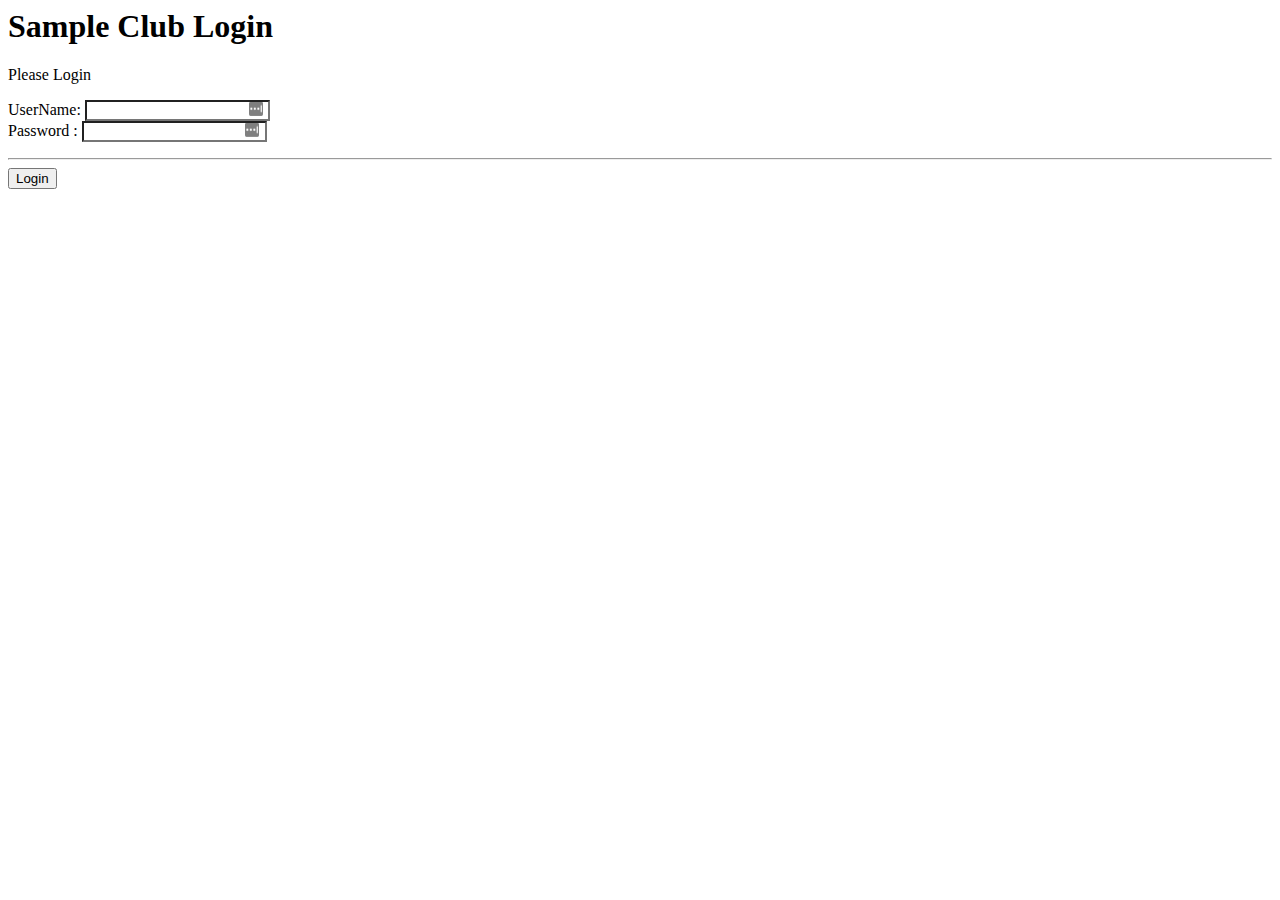
<file: html/Sample_Login.html>
<!-- saved from url=(0050)http://cs99.bradley.edu/~jiangbo/sample_login.html -->
<html><head><meta http-equiv="Content-Type" content="text/html; charset=windows-1252">
  <title>Sample Login</title>
</head>

<body>
<h1>Sample Club Login</h1>
<p>Please Login</p>

<form action="http://cs99.bradley.edu/~cmcpartlin/cgi-bin/sample_login.cgi" method="POST">
  <p>
    UserName: <input type="TEXT" name="username" style="background-image: url(&quot;[data-uri]&quot;); background-repeat: no-repeat; background-attachment: scroll; background-size: 16px 18px; background-position: 98% 50%;"><br>

    Password : <input type="password" name="password" style="background-image: url(&quot;[data-uri]&quot;); background-repeat: no-repeat; background-attachment: scroll; background-size: 16px 18px; background-position: 98% 50%;">
  </p>
  
  <hr>
  <input type="SUBMIT" value="Login">
</form>


</body></html>
</file>
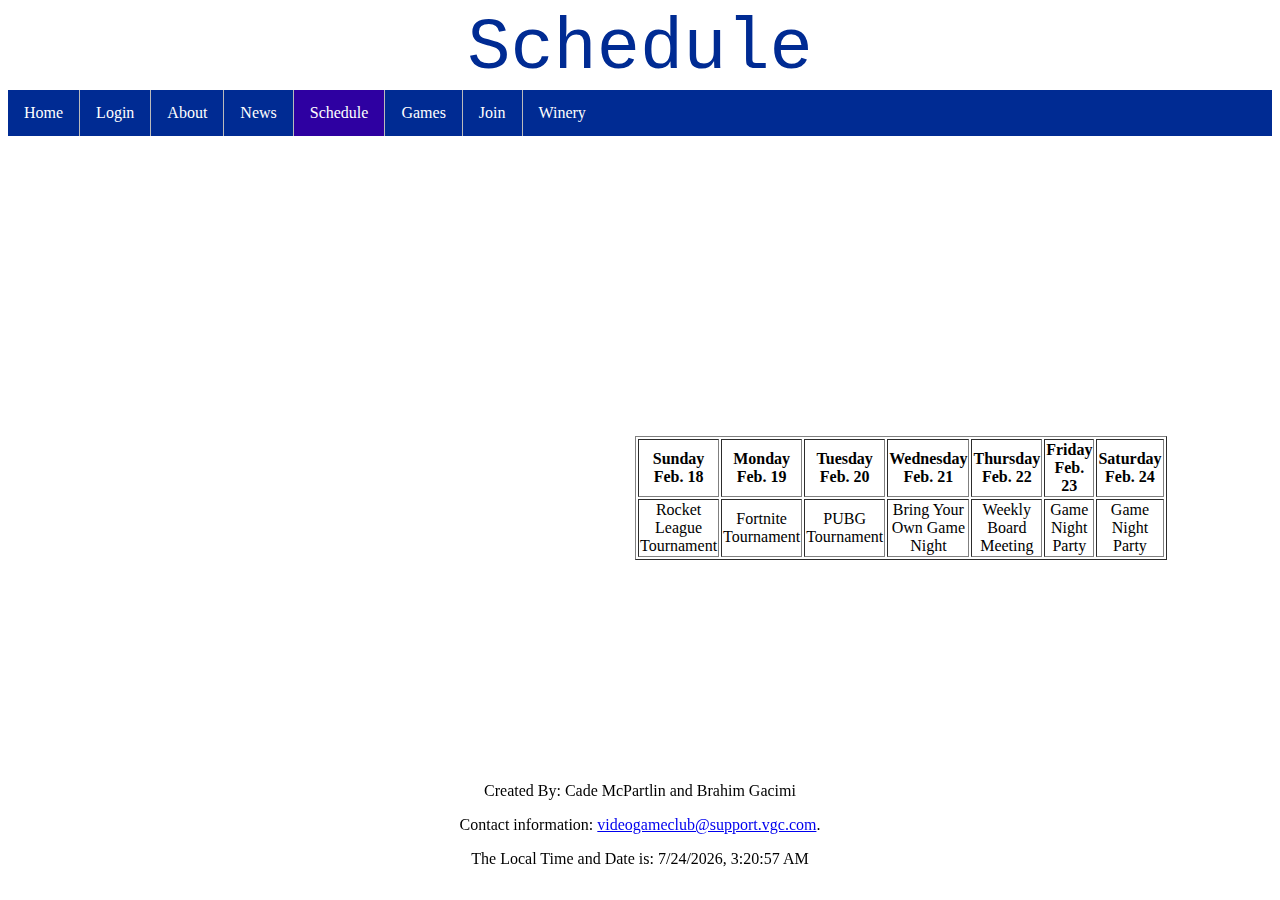
<file: html/schedule.html>
<!doctype html>
<html>
<head>
<meta charset="utf-8">
<title>Video Game Club - Schedule</title>
<style type="text/css">
</style>
<script src = "DateTime.js"></script>
<link href="../css/styles.css" rel="stylesheet" type="text/css">
</head>

<body>
<header class="header">  Schedule</header>
<nav class="nav_bar">
	  <ul>
		<li><a href="index.html"> Home</a></li>
		<li><a href="login.html">Login</a></li>
		<li><a href="about.html">About</a><br></li>
		<li><a href="news.html">News</a></li>
		<li><a class="active" href="schedule.html">Schedule </a></li>
		<li><a href="Games.html">Games</a></li> 
		<li><a href="become_member.html">Join</a></li>
		<li><a href="data.html">Winery</a></li>
	  </ul>
</nav>
	
<table class = "table" width="200" border="1">
	    <tbody>
	      <tr>
	        <th scope="col">Sunday Feb. 18</th>
	        <th scope="col">Monday Feb. 19</th>
	        <th scope="col">Tuesday Feb. 20</th>
	        <th scope="col">Wednesday Feb. 21</th>
	        <th scope="col">Thursday Feb. 22</th>
	        <th scope="col">Friday Feb. 23</th>
	        <th scope="col">Saturday Feb. 24</th>
          </tr>
	      <tr>
	        <td>Rocket League Tournament</td>
	        <td>Fortnite Tournament</td>
	        <td>PUBG Tournament</td>
	        <td>Bring Your Own Game Night</td>
	        <td>Weekly Board Meeting</td>
	        <td>Game Night Party</td>
	        <td>Game Night Party</td>
          </tr>
        </tbody>
  </table>
	
</body>
	
<br><br><footer class="foot">
  <p>Created By: Cade McPartlin and Brahim Gacimi</p>
  <p>Contact information: <a href="mailto:someone@example.com">videogameclub@support.vgc.com</a>.</p>
  <section id = "strings"></section>
</footer>
</html>
</file>
<file: css/styles.css>
@charset "utf-8";
ul {
	list-style-type: none;
	margin: 0;
	padding: 0;
	overflow: hidden;
	background-color: #002B93;
	height: 46px;
}

li {
    float: left;
    border-right:1px solid #bbb;
}

li:last-child {
    border-right: none;
}

li a {
    display: block;
    color: white;
    text-align: center;
    padding: 14px 16px;
    text-decoration: none;
}

li a:hover:not(.active) {
	background-color: #001266;
}
body {
}
.active {
	background-color: #2E00A1;
}

.nav_bar {
	
}
.header {
	text-align: center;
	font-size: 72px;
	font-family: Consolas, "Andale Mono", "Lucida Console", "Lucida Sans Typewriter", Monaco, "Courier New", monospace;
	color: #002B93;
}
.home_image_section {
	text-align: center;
	
}
.home_image {

	
}
.table {
	text-align: center;
	margin-left: 627px;
	margin-top: 300px;
}
.about_images {
	flex-direction: row;
	align-items: center;
	width: 300px;
	height: 300px;
	margin-left: 100px;
	-webkit-box-shadow: 0px 0px 13px 4px #4D4D4D;
	box-shadow: 0px 0px 13px 4px #4D4D4D;
}
.about_text {
	font-size: 30px;
	text-align: center;	
}
.form {
	text-align: left;
}
.login_form {
	-webkit-box-shadow: 0 0px 5px;
	box-shadow: 0 0px 3px;
	margin-top: 17px;
}
.news_image {
	width: 200px;
	height: 200px;
	display: flex;
	flex-direction: row;
	padding-left: 81px;
	padding-top: 29px;
	
}
.link {
	color: #FF060A;
	font-family: Gotham, "Helvetica Neue", Helvetica, Arial, sans-serif;
	font-style: normal;
	font-weight: bolder;
	font-size: x-large;
	text-align: center;
	text-shadow: 0px 0px 2px;

}
.body {
	max-height: 100%;
	min-height: 100%;
}
.foot {
  position: fixed;
  right: 0;
  bottom: 0;
  left: 0;
  padding: 1rem;
  text-align: center;
}
</file>
<file: html/style.css>
/* CSS for draw.html. */
#canvas { width: 400px;
          border: 1px solid #999999;
          border-collapse: collapse }
td      { width: 4px; height: 4px; margin: 0px; padding: 0px; }
.blue   { background-color: blue; }
.red    { background-color: red; }
</file>
